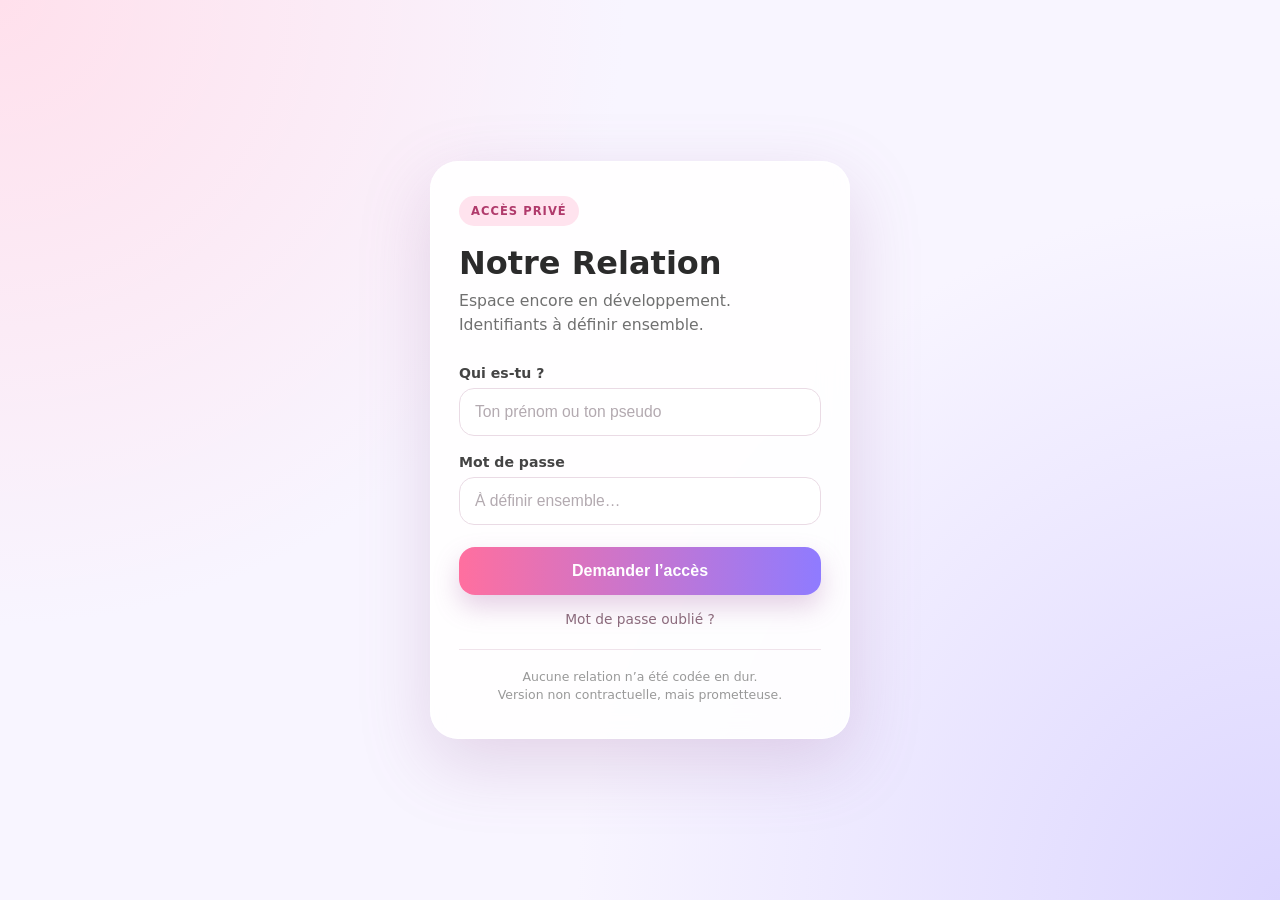
<file: index.html>
<!DOCTYPE html>
<html lang="fr">
<head>
  <meta charset="UTF-8" />
  <meta name="viewport" content="width=device-width, initial-scale=1.0" />
  <title>Notre Relation — Login</title>
  <link rel="stylesheet" href="style.css" />
</head>
<body>
  <main class="login-card">
    <span class="badge">Accès privé</span>

    <h1>Notre Relation</h1>
    <p class="subtitle">
      Espace encore en développement. Identifiants à définir ensemble.
    </p>

    <form id="login-form" novalidate>
      <div class="field">
        <label for="pseudo">Qui es-tu ?</label>
        <input
          id="pseudo"
          type="text"
          placeholder="Ton prénom ou ton pseudo"
          autocomplete="username"
        />
      </div>

      <div class="field">
        <label for="password">Mot de passe</label>
        <input
          id="password"
          type="password"
          placeholder="À définir ensemble…"
          autocomplete="current-password"
        />
      </div>

      <button type="submit">Demander l’accès</button>
    </form>

    <a
      class="forgot"
      href="#"
      id="forgot-link"
    >
      Mot de passe oublié ?
    </a>

    <p class="note">
      Aucune relation n’a été codée en dur.<br />
      Version non contractuelle, mais prometteuse.
    </p>
  </main>

  <script src="script.js"></script>
</body>
</html>
</file>
<file: style.css>
* {
  box-sizing: border-box;
}

body {
  margin: 0;
  min-height: 100vh;
  font-family: system-ui, -apple-system, BlinkMacSystemFont, "Segoe UI", sans-serif;
  background:
    radial-gradient(circle at top left, #ffe0ec, transparent 40%),
    radial-gradient(circle at bottom right, #dcd6ff, transparent 45%),
    #f8f5ff;
  display: grid;
  place-items: center;
  padding: 24px;
  color: #2b2b2b;
}

.login-card {
  width: min(420px, 100%);
  background: rgba(255, 255, 255, 0.88);
  backdrop-filter: blur(14px);
  border: 1px solid rgba(255, 255, 255, 0.9);
  border-radius: 28px;
  padding: 34px 28px;
  box-shadow: 0 24px 70px rgba(150, 90, 150, 0.22);
}

.badge {
  display: inline-block;
  font-size: 0.72rem;
  font-weight: 800;
  letter-spacing: 0.09em;
  text-transform: uppercase;
  color: #b03a6b;
  background: #ffe3ee;
  padding: 8px 12px;
  border-radius: 999px;
  margin-bottom: 20px;
}

h1 {
  margin: 0 0 8px;
  font-size: 2rem;
  line-height: 1.1;
}

.subtitle {
  margin: 0 0 28px;
  color: #707070;
  font-size: 0.98rem;
  line-height: 1.5;
}

label {
  display: block;
  font-size: 0.88rem;
  font-weight: 700;
  margin-bottom: 7px;
  color: #444;
}

.field {
  margin-bottom: 18px;
}

input {
  width: 100%;
  border: 1px solid #eadbe5;
  background: #fff;
  border-radius: 15px;
  padding: 14px 15px;
  font-size: 0.98rem;
  outline: none;
  transition: border-color 0.15s ease, box-shadow 0.15s ease;
}

input:focus {
  border-color: #ff8ab5;
  box-shadow: 0 0 0 4px rgba(255, 138, 181, 0.18);
}

input::placeholder {
  color: #b3aab0;
}

button {
  width: 100%;
  border: 0;
  border-radius: 16px;
  padding: 15px 18px;
  margin-top: 4px;
  font-size: 1rem;
  font-weight: 800;
  color: white;
  background: linear-gradient(90deg, #ff6f9f, #8f7bff);
  cursor: pointer;
  box-shadow: 0 12px 26px rgba(160, 90, 160, 0.28);
  transition: transform 0.15s ease, box-shadow 0.15s ease;
}

button:hover {
  transform: translateY(-2px);
  box-shadow: 0 16px 32px rgba(160, 90, 160, 0.34);
}

.forgot {
  display: block;
  text-align: center;
  margin-top: 16px;
  color: #8b6a7c;
  font-size: 0.86rem;
  text-decoration: none;
}

.forgot:hover {
  text-decoration: underline;
}

.note {
  margin: 22px 0 0;
  padding-top: 18px;
  border-top: 1px solid #f0e3eb;
  text-align: center;
  color: #999;
  font-size: 0.78rem;
  line-height: 1.45;
}
</file>
<file: dashboard.css>
* {
  box-sizing: border-box;
}

body {
  margin: 0;
  min-height: 100vh;
  font-family: system-ui, -apple-system, BlinkMacSystemFont, "Segoe UI", sans-serif;
  background:
    radial-gradient(circle at top left, #ffe0ec, transparent 40%),
    radial-gradient(circle at bottom right, #dcd6ff, transparent 45%),
    #f8f5ff;
  display: grid;
  place-items: center;
  padding: 24px;
  color: #2b2b2b;
}

.dashboard-card {
  width: min(720px, 100%);
  background: rgba(255, 255, 255, 0.9);
  backdrop-filter: blur(14px);
  border: 1px solid rgba(255, 255, 255, 0.9);
  border-radius: 28px;
  padding: 32px;
  box-shadow: 0 24px 70px rgba(150, 90, 150, 0.22);
}

.top {
  display: flex;
  justify-content: space-between;
  align-items: flex-start;
  gap: 16px;
  flex-wrap: wrap;
  margin-bottom: 24px;
}

.badge {
  display: inline-block;
  font-size: 0.72rem;
  font-weight: 800;
  letter-spacing: 0.09em;
  text-transform: uppercase;
  color: #b03a6b;
  background: #ffe3ee;
  padding: 8px 12px;
  border-radius: 999px;
  margin-bottom: 14px;
}

h1 {
  margin: 0 0 8px;
  font-size: 1.9rem;
  line-height: 1.1;
}

.subtitle {
  margin: 0;
  color: #707070;
  font-size: 0.96rem;
  line-height: 1.5;
}

.logout {
  border: 1px solid #eadbe5;
  background: #fff;
  color: #8b6a7c;
  border-radius: 14px;
  padding: 10px 14px;
  font-size: 0.85rem;
  font-weight: 700;
  cursor: pointer;
  transition: background 0.15s ease, color 0.15s ease;
}

.logout:hover {
  background: #ffeef5;
  color: #b03a6b;
}

.grid {
  display: grid;
  grid-template-columns: repeat(auto-fit, minmax(160px, 1fr));
  gap: 14px;
  margin-bottom: 26px;
}

.feature {
  background: #fff;
  border-radius: 18px;
  padding: 18px;
  border: 1px solid #f0dfe7;
}

.feature h2 {
  font-size: 1rem;
  margin: 0 0 8px;
}

.feature p {
  margin: 0;
  color: #777;
  font-size: 0.9rem;
  line-height: 1.4;
}

.progress-block {
  margin-bottom: 22px;
}

.progress {
  height: 12px;
  background: #f1e6ec;
  border-radius: 999px;
  overflow: hidden;
  margin-bottom: 10px;
}

.progress span {
  display: block;
  height: 100%;
  width: 42%;
  background: linear-gradient(90deg, #ff7aa8, #9b8cff);
  border-radius: inherit;
}

.status {
  margin: 0;
  font-size: 0.9rem;
  color: #777;
}

.validate {
  width: 100%;
  border: 0;
  border-radius: 16px;
  padding: 15px 18px;
  font-size: 1rem;
  font-weight: 800;
  color: white;
  background: linear-gradient(90deg, #ff6f9f, #8f7bff);
  cursor: pointer;
  box-shadow: 0 12px 26px rgba(160, 90, 160, 0.28);
  transition: transform 0.15s ease, box-shadow 0.15s ease;
}

.validate:hover {
  transform: translateY(-2px);
  box-shadow: 0 16px 32px rgba(160, 90, 160, 0.34);
}

.note {
  margin: 22px 0 0;
  padding-top: 18px;
  border-top: 1px solid #f0e3eb;
  text-align: center;
  color: #999;
  font-size: 0.78rem;
  line-height: 1.45;
}
</file>
